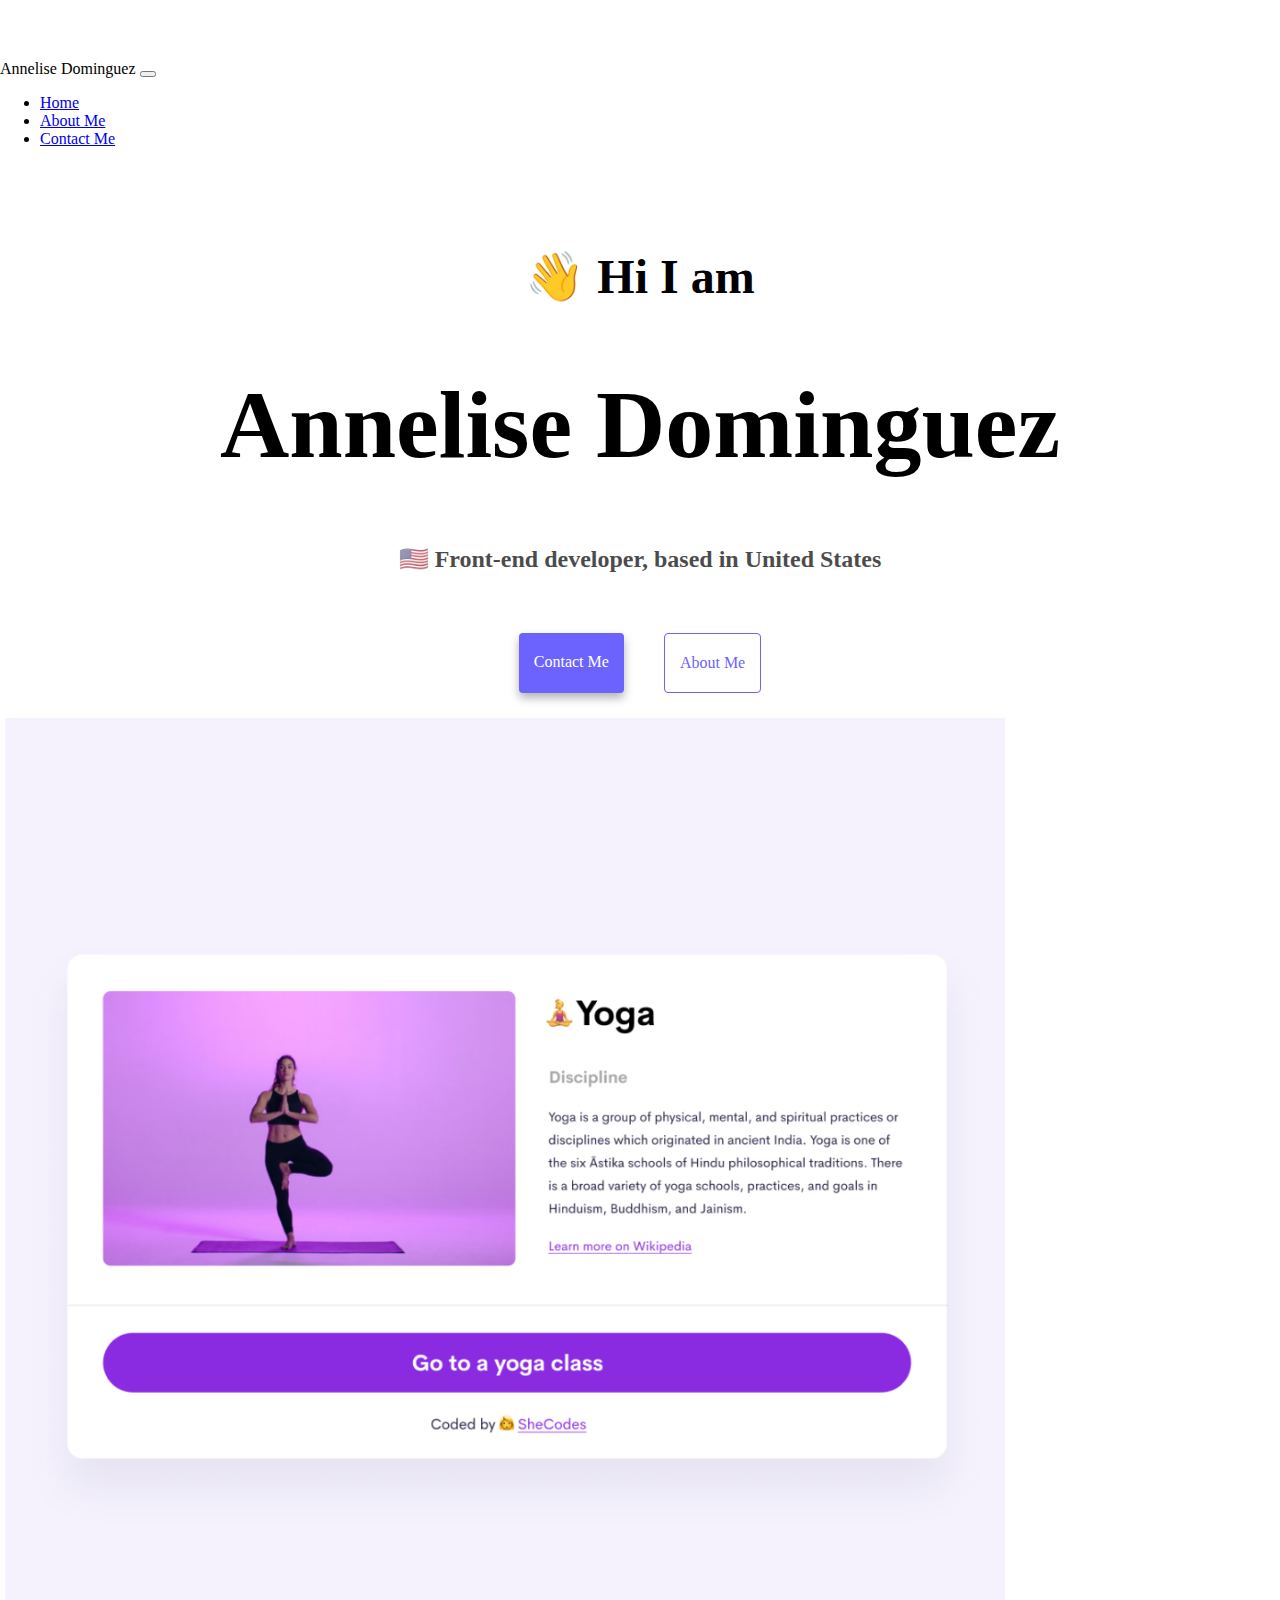
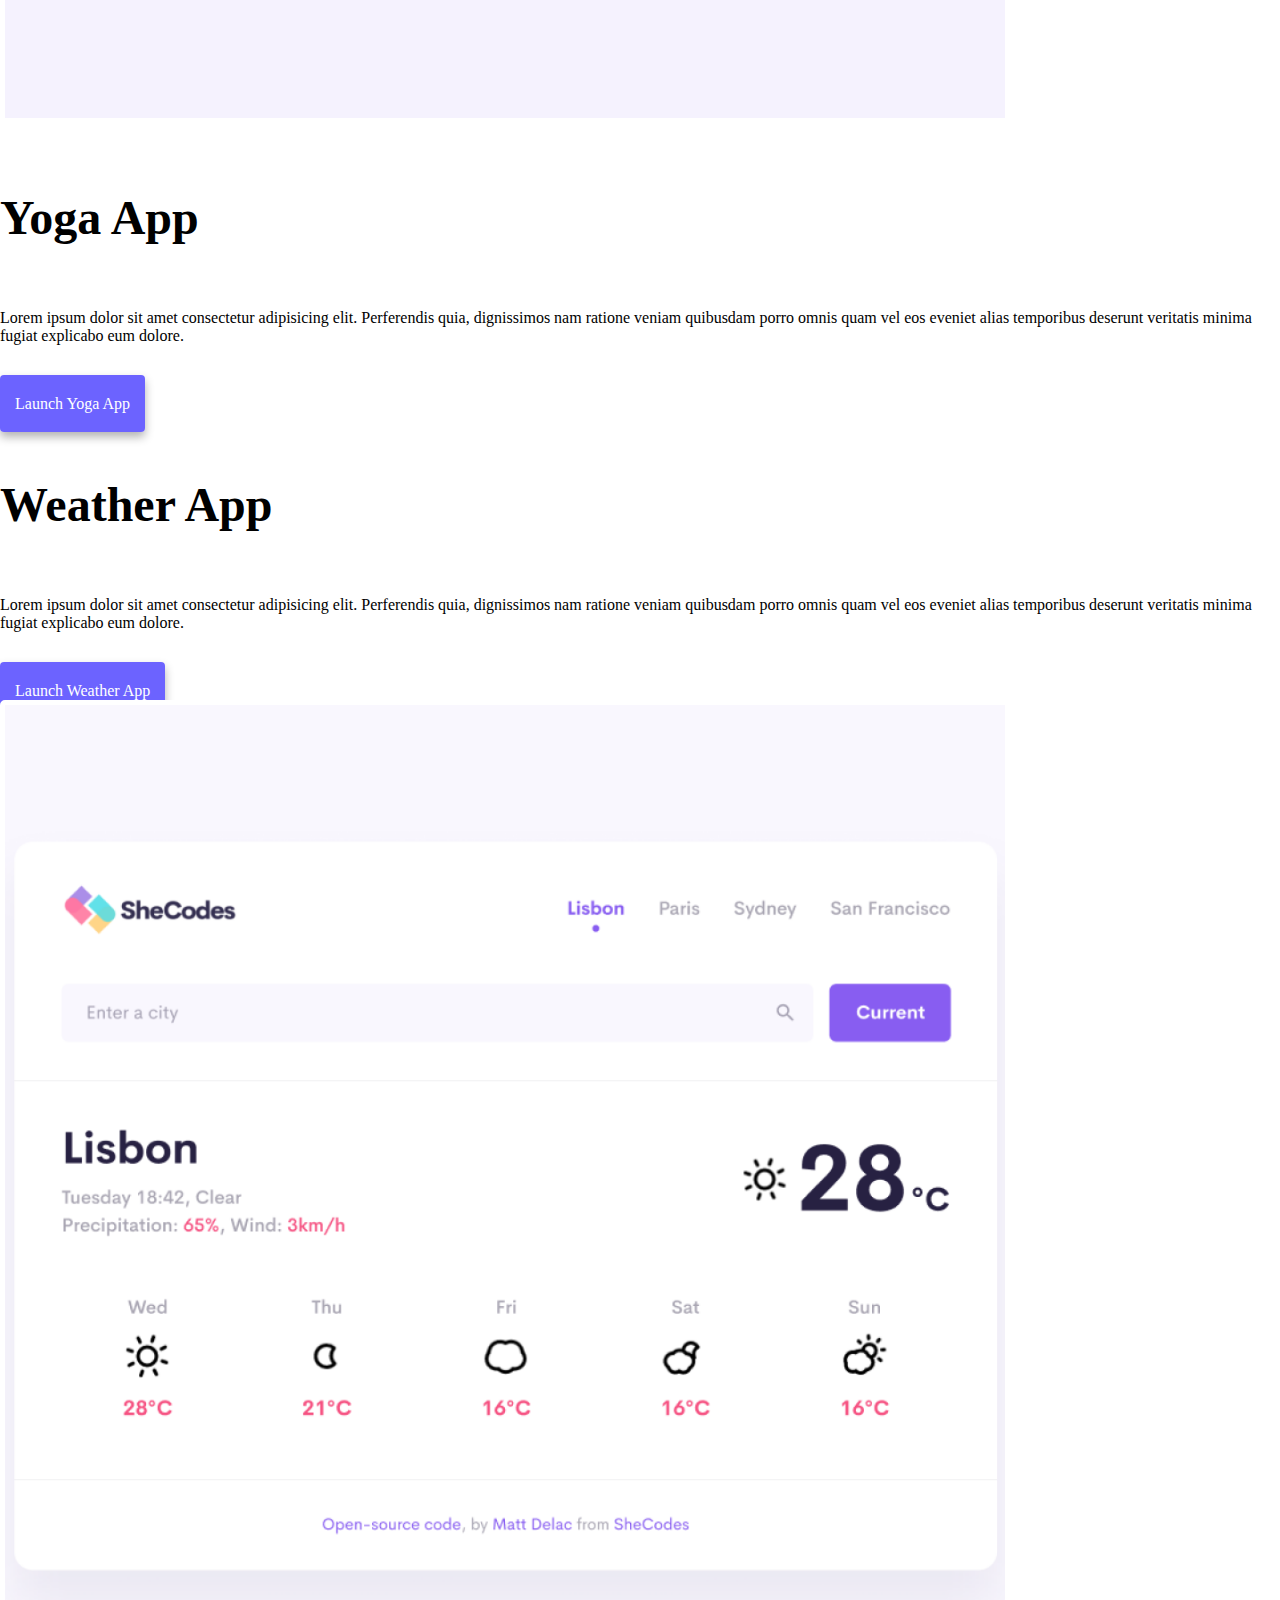
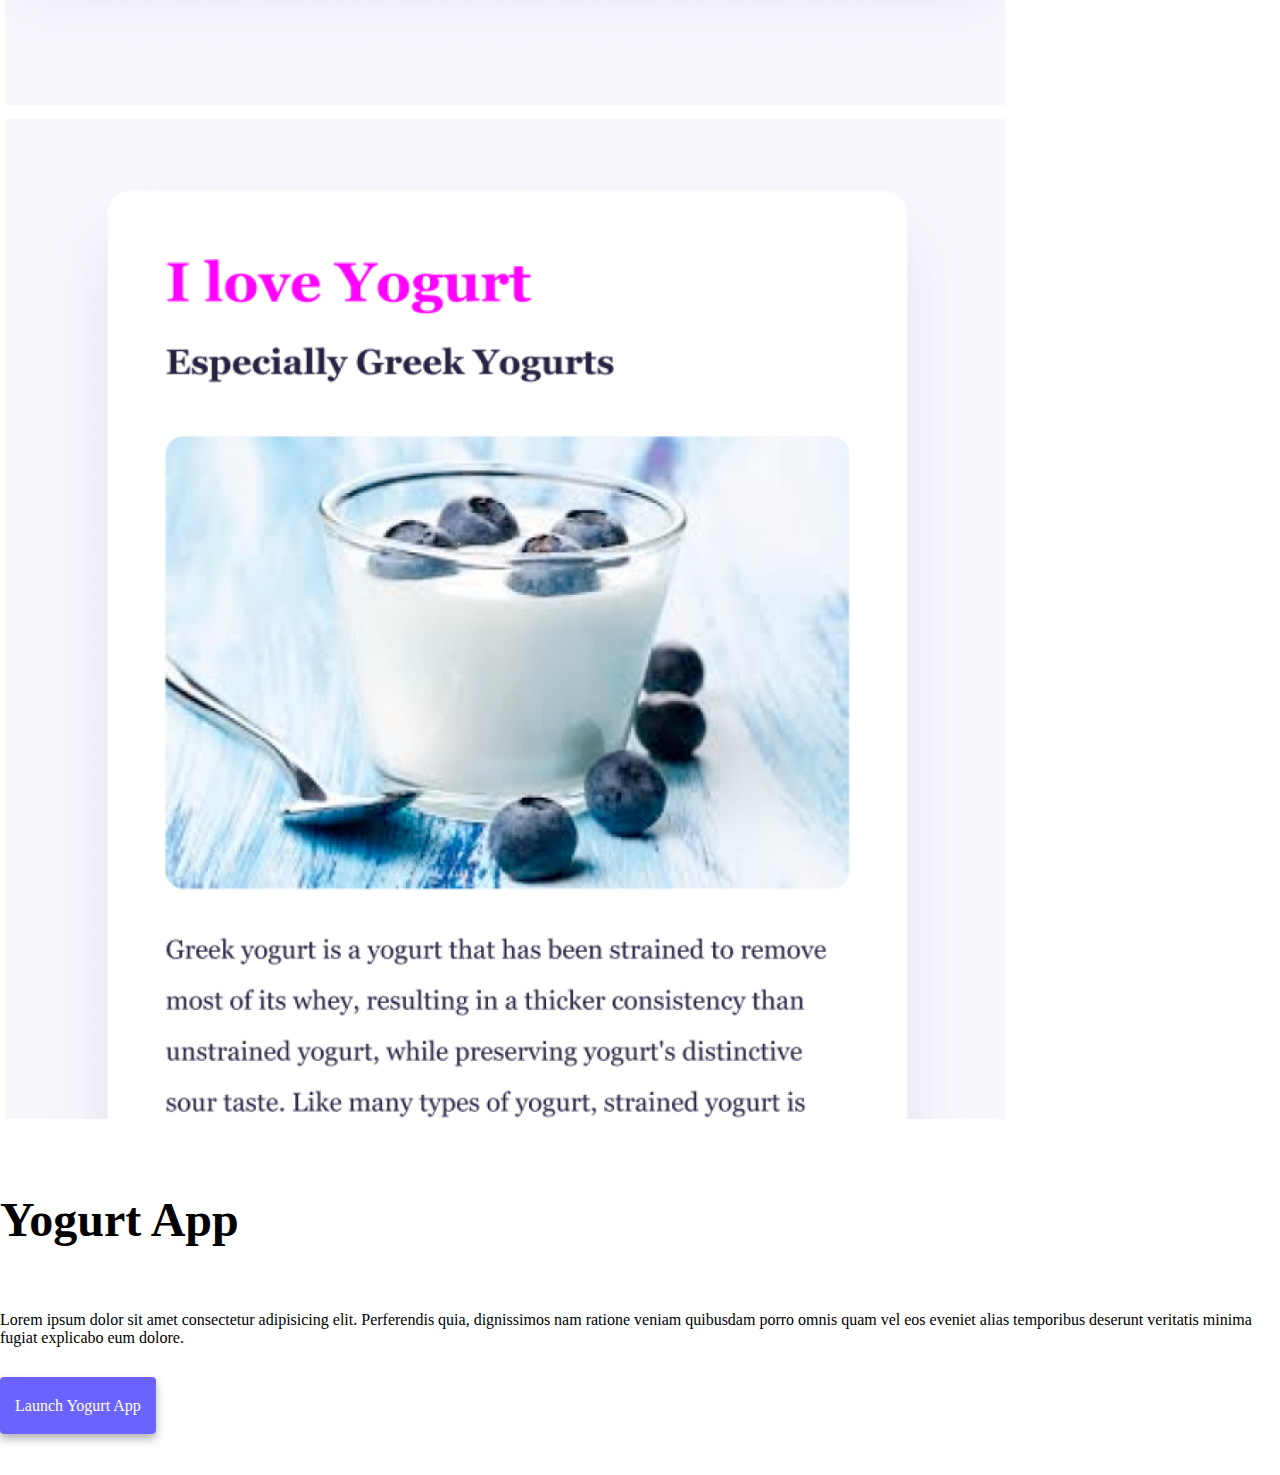
<file: index.html>
<!DOCTYPE html>
<html lang="en">
  <head>
    <meta charset="UTF-8" />
    <meta http-equiv="X-UA-Compatible" content="IE=edge" />
    <meta name="viewport" content="width=device-width, initial-scale=1.0" />
    <meta
      name="description"
      content="Check out My Portfolio showcasing my coding project. All these project were achieved by taking SheCodes workshops and gaining experience using HTML, CSS, and Javascript."
    />
    <title>Annelise Dominguez</title>
    <link
      href="https://cdn.jsdelivr.net/npm/bootstrap@5.0.2/dist/css/bootstrap.min.css"
      rel="stylesheet"
      integrity="sha384-EVSTQN3/azprG1Anm3QDgpJLIm9Nao0Yz1ztcQTwFspd3yD65VohhpuuCOmLASjC"
      crossorigin="anonymous"
    />
    <script
      src="https://cdn.jsdelivr.net/npm/bootstrap@5.0.2/dist/js/bootstrap.bundle.min.js"
      integrity="sha384-MrcW6ZMFYlzcLA8Nl+NtUVF0sA7MsXsP1UyJoMp4YLEuNSfAP+JcXn/tWtIaxVXM"
      crossorigin="anonymous"
    ></script>
    <link rel="stylesheet" href="style.css" />
  </head>
  <body>
    <nav class="navbar fixed-top navbar-expand-lg navbar-light bg-light">
      <div class="container">
        <a class="navbar-brand">Annelise Dominguez</a>
        <button
          class="navbar-toggler"
          type="button"
          data-bs-toggle="collapse"
          data-bs-target="#navbarNav"
          aria-controls="navbarNav"
          aria-expanded="false"
          aria-label="Toggle navigation"
        >
          <span class="navbar-toggler-icon"></span>
        </button>
        <div class="collapse navbar-collapse" id="navbarNav">
          <ul class="navbar-nav">
            <li class="nav-item">
              <a
                class="nav-link active"
                title="home"
                aria-current="page"
                href="index.html"
                >Home</a
              >
            </li>
            <li class="nav-item">
              <a class="nav-link" title="about-me" href="about.html"
                >About Me</a
              >
            </li>
            <li class="nav-item">
              <a class="nav-link" title="contact-me" href="about.html#contact"
                >Contact Me</a
              >
            </li>
          </ul>
        </div>
      </div>
    </nav>
    <div class="home-page">
      <h2>👋 Hi I am</h2>
      <h1>Annelise Dominguez</h1>
      <h3>🇺🇸 Front-end developer, based in United States</h3>
    </div>
    <div class="navigation-links">
      <a href="about.html#contact" title="contact-me" class="contact-link"
        >Contact me</a
      >
      <a href="about.html" title="about-me" class="about-link">About me</a>
    </div>
    <div class="container mt-5">
      <div class="row mb-5">
        <div class="col-12 col-sm-6 mt-5 mt-sm-2">
          <img
            class="img-fluid home-image shadow-sm"
            src="images/yoga.png"
            alt="yoga app"
          />
        </div>
        <div class="col-12 col-sm-6 mt-5 mt-sm-1">
          <h4>Yoga App</h4>
          <div class="project-copy">
            <p>
              Lorem ipsum dolor sit amet consectetur adipisicing elit.
              Perferendis quia, dignissimos nam ratione veniam quibusdam porro
              omnis quam vel eos eveniet alias temporibus deserunt veritatis
              minima fugiat explicabo eum dolore.
            </p>
          </div>
          <div class="project-link">
            <a href="" title="Yoga App" class="project-button"
              >launch Yoga App</a
            >
          </div>
        </div>
      </div>

      <div class="row mb-5 flex-column-reverse flex-sm-row">
        <div class="col-12 col-sm-6 mt-5 mt-sm-1">
          <h4>Weather App</h4>
          <div class="project-copy">
            <p>
              Lorem ipsum dolor sit amet consectetur adipisicing elit.
              Perferendis quia, dignissimos nam ratione veniam quibusdam porro
              omnis quam vel eos eveniet alias temporibus deserunt veritatis
              minima fugiat explicabo eum dolore.
            </p>
          </div>
          <div class="project-link">
            <a href="" title="Weather App" class="project-button"
              >launch Weather App</a
            >
          </div>
        </div>
        <div class="col-12 col-sm-6 mt-5 mt-sm-2">
          <img
            class="img-fluid home-image shadow-sm"
            src="images/weather.png"
            alt="Weather app"
          />
        </div>
      </div>
      <div class="row mb-5">
        <div class="col-12 col-sm-6 mt-5 mt-sm-2">
          <img
            class="img-fluid home-image shadow-sm"
            src="images/yogurt.png"
            alt="yogurt app"
          />
        </div>
        <div class="col-12 col-sm-6 mt-5 mt-sm-1">
          <h4>Yogurt App</h4>
          <div class="project-copy">
            <p>
              Lorem ipsum dolor sit amet consectetur adipisicing elit.
              Perferendis quia, dignissimos nam ratione veniam quibusdam porro
              omnis quam vel eos eveniet alias temporibus deserunt veritatis
              minima fugiat explicabo eum dolore.
            </p>
          </div>
          <div class="project-link">
            <a href="" title="Yogurt App" class="project-button"
              >launch Yogurt App</a
            >
          </div>
        </div>
      </div>
    </div>
  </body>
</html>
</file>
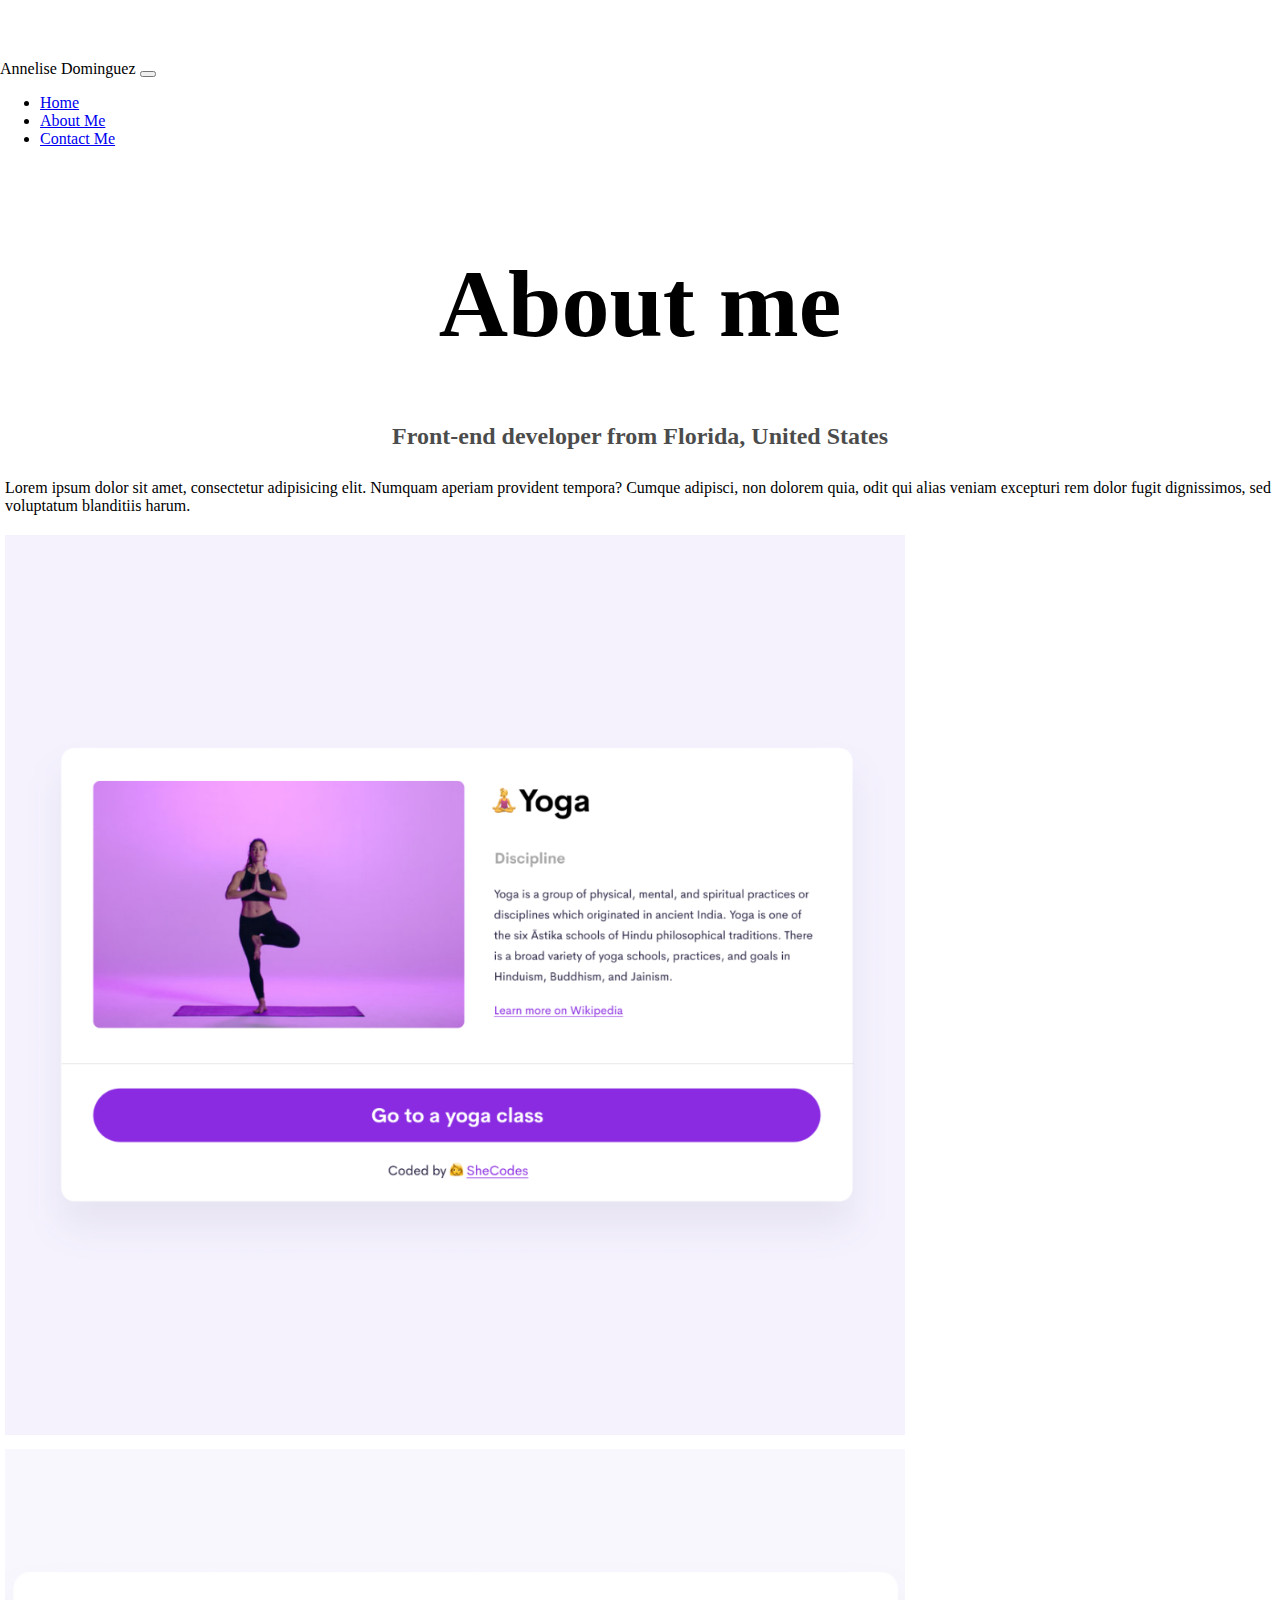
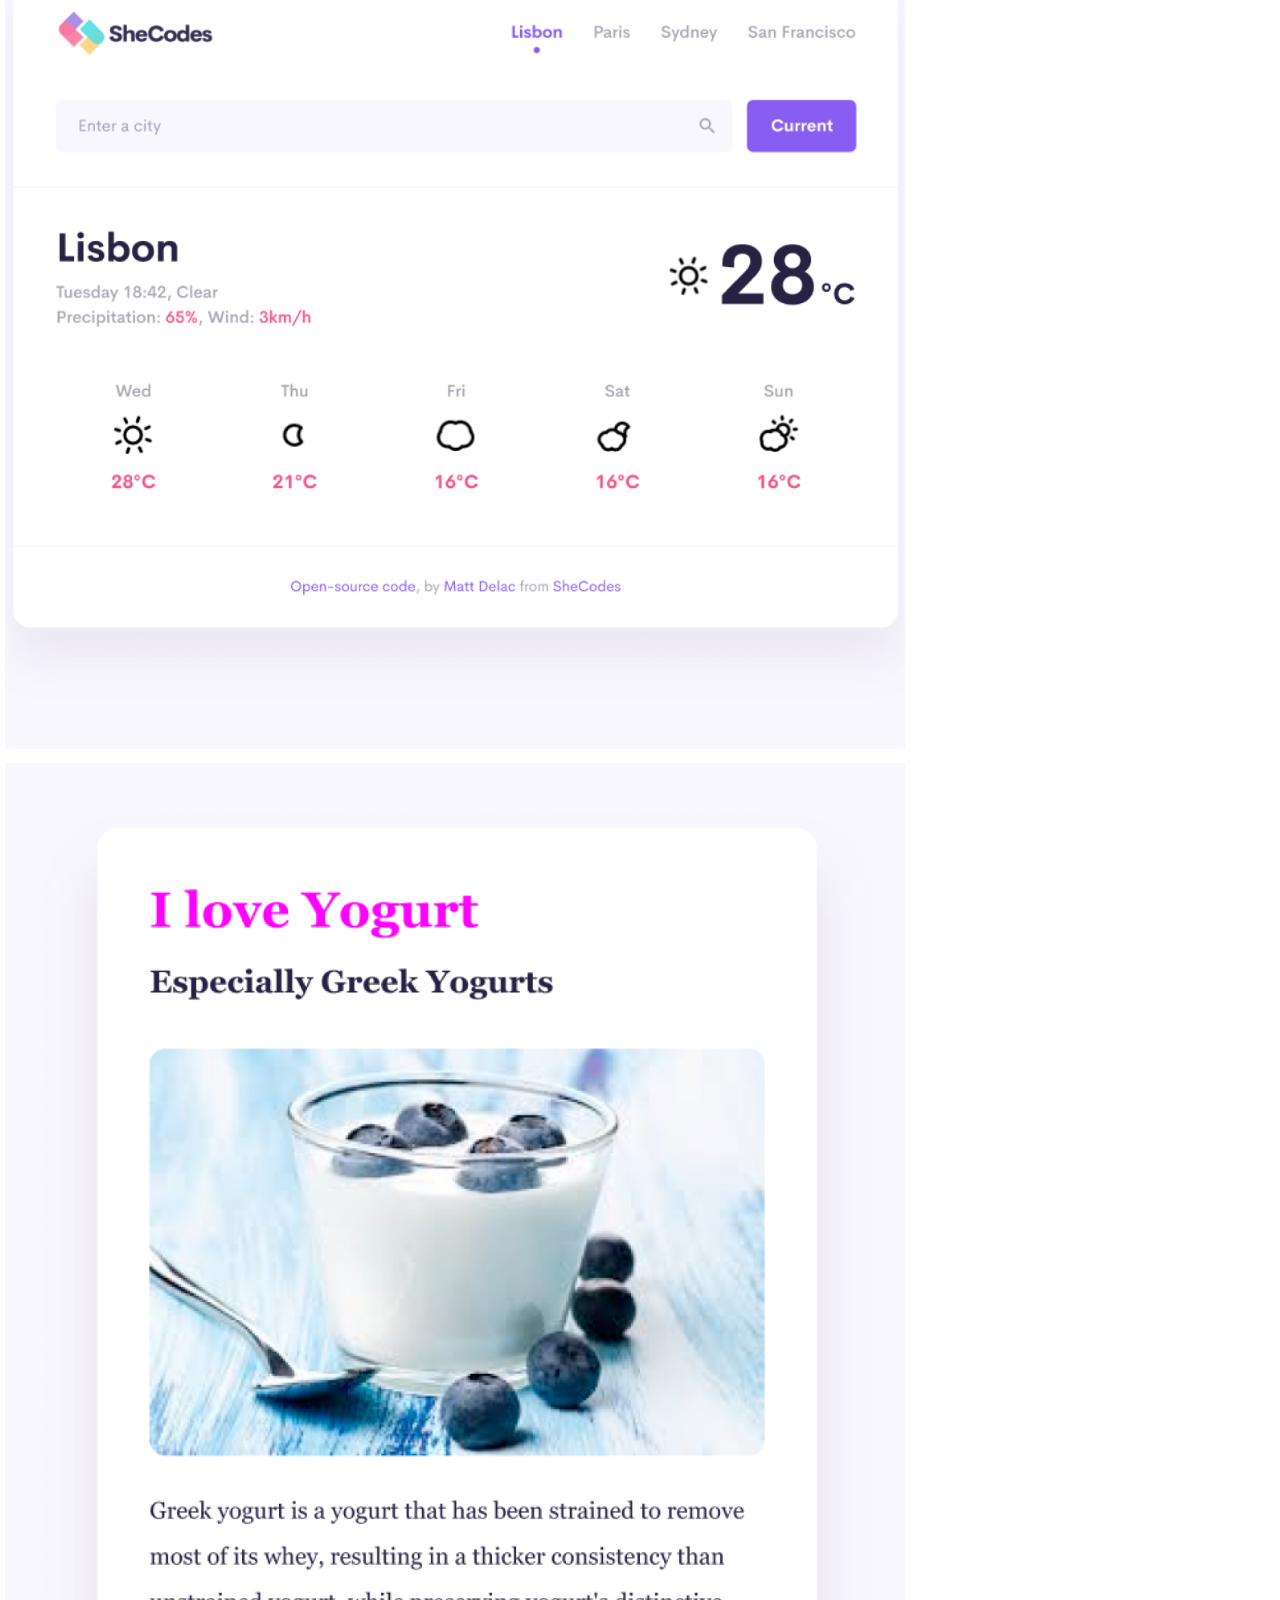
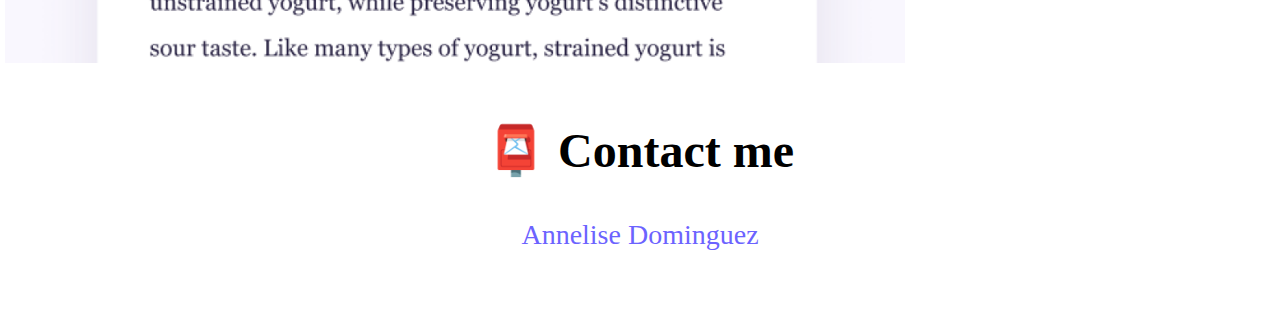
<file: about.html>
<!DOCTYPE html>
<html lang="en">
  <head>
    <meta charset="UTF-8" />
    <meta http-equiv="X-UA-Compatible" content="IE=edge" />
    <meta name="viewport" content="width=device-width, initial-scale=1.0" />
    <link
      href="https://cdn.jsdelivr.net/npm/bootstrap@5.0.2/dist/css/bootstrap.min.css"
      rel="stylesheet"
      integrity="sha384-EVSTQN3/azprG1Anm3QDgpJLIm9Nao0Yz1ztcQTwFspd3yD65VohhpuuCOmLASjC"
      crossorigin="anonymous"
    />
    <script
      src="https://cdn.jsdelivr.net/npm/bootstrap@5.0.2/dist/js/bootstrap.bundle.min.js"
      integrity="sha384-MrcW6ZMFYlzcLA8Nl+NtUVF0sA7MsXsP1UyJoMp4YLEuNSfAP+JcXn/tWtIaxVXM"
      crossorigin="anonymous"
    ></script>
    <link rel="stylesheet" href="style.css" />
    <title>About Annelise Dominguez</title>
  </head>
  <body>
    <nav class="navbar fixed-top navbar-expand-lg navbar-light bg-light">
      <div class="container">
        <a class="navbar-brand">Annelise Dominguez</a>
        <button
          class="navbar-toggler"
          type="button"
          data-bs-toggle="collapse"
          data-bs-target="#navbarNav"
          aria-controls="navbarNav"
          aria-expanded="false"
          aria-label="Toggle navigation"
        >
          <span class="navbar-toggler-icon"></span>
        </button>
        <div class="collapse navbar-collapse" id="navbarNav">
          <ul class="navbar-nav">
            <li class="nav-item">
              <a
                class="nav-link active"
                title="home"
                aria-current="page"
                href="index.html"
                >Home</a
              >
            </li>
            <li class="nav-item">
              <a class="nav-link" title="about-me" href="about.html"
                >About Me</a
              >
            </li>
            <li class="nav-item">
              <a class="nav-link" title="contact-me" href="about.html#contact"
                >Contact Me</a
              >
            </li>
          </ul>
        </div>
      </div>
    </nav>
    <div class="about-page">
      <h1>About me</h1>
      <h3>Front-end developer from Florida, United States</h3>
    </div>

    <div class="about-paragraphs text-center">
      <p>
        Lorem ipsum dolor sit amet, consectetur adipisicing elit. Numquam
        aperiam provident tempora? Cumque adipisci, non dolorem quia, odit qui
        alias veniam excepturi rem dolor fugit dignissimos, sed voluptatum
        blanditiis harum.
      </p>
    </div>
    <div class="container">
      <div class="row">
        <div class="col-12 col-md-4 mt-3">
          <img
            class="img-fluid about-images shadow-sm"
            src="images/yoga.png"
            alt="yoga app"
          />
        </div>
        <div class="col-12 col-md-4 mt-3">
          <img
            class="img-fluid about-images shadow-sm"
            src="images/weather.png"
            alt="weather app"
          />
        </div>
        <div class="col-12 col-md-4 mt-3">
          <img
            class="img-fluid about-images shadow-sm"
            src="images/yogurt.png"
            alt="yogurt app"
          />
        </div>
      </div>
    </div>
    <div id="contact">
      <h2>📮 Contact me</h2>
      <a href="mailto:annelisedomingz@gmail.com" class="email-link">
        Annelise Dominguez
      </a>
    </div>
  </body>
</html>
</file>
<file: style.css>
:root {
  --primary-color: #6c63ff;
  --secondary-color: #f5f2fe;
  --box-shadow: 0 5px 10px rgba(0, 0, 0, 0.3);
}

body {
  margin: 60px auto;
}

h1,
h2,
h3 {
  text-align: center;
}

h1 {
  font-size: 96px;
}

.about-page {
  margin-top: 100px;
}

h2 {
  font-size: 48px;
}

h3 {
  font-size: 24px;
  opacity: 0.7;
}
h4 {
  font-size: 48px;
}

about-paragraphs {
  padding: 20px;
  border-radius: 4px;
  font-size: 18px;
  line-height: 1.5;
  text-align: center;
}

.navigation-links {
  display: flex;
  margin-top: 40px;
  justify-content: center;
}

.navigation-links a {
  margin: 20px;
  border-radius: 4px;
  padding: 20px 15px;
  text-decoration: none;
  text-transform: capitalize;
}

.contact-link {
  background: var(--primary-color);
  box-shadow: var(--box-shadow);
  color: white;
}

.about-link {
  color: var(--primary-color);
  border: 1px solid var(--primary-color);
}

.homepage-link {
  color: var(--primary-color);
  text-align: center;
  display: block;
}

.about-paragraphs {
  display: flex;
  margin: 10px 0;
}

.about-paragraphs p {
  margin: 5px;
}

.email-link {
  display: flex;
  justify-content: center;
  color: var(--primary-color);
  font-size: 28px;
  text-decoration: none;
}

.email-link:hover {
  text-decoration: underline;
}

.about-images {
  width: 900px;
  border: 5px solid white;
  border-radius: 5px;
}

#contact {
  margin-top: 50px;
}

.home-page {
  margin-top: 100px;
}

.home-image {
  width: 1000px;
  border: 5px solid white;
  border-radius: 5px;
}

.project-link a {
  margin: 0;
  border-radius: 4px;
  padding: 20px 15px;
  text-decoration: none;
  text-transform: capitalize;
}

.project-button {
  background: var(--primary-color);
  box-shadow: var(--box-shadow);
  color: white;
}

.project-copy {
  margin-bottom: 50px;
}

@media (max-width: 576px) {
  .project-button {
    display: block;
    width: 100%;
    text-align: center;
  }

  h1 {
    font-size: 50px;
  }
  h2 {
    font-size: 35px;
  }
}
</file>
